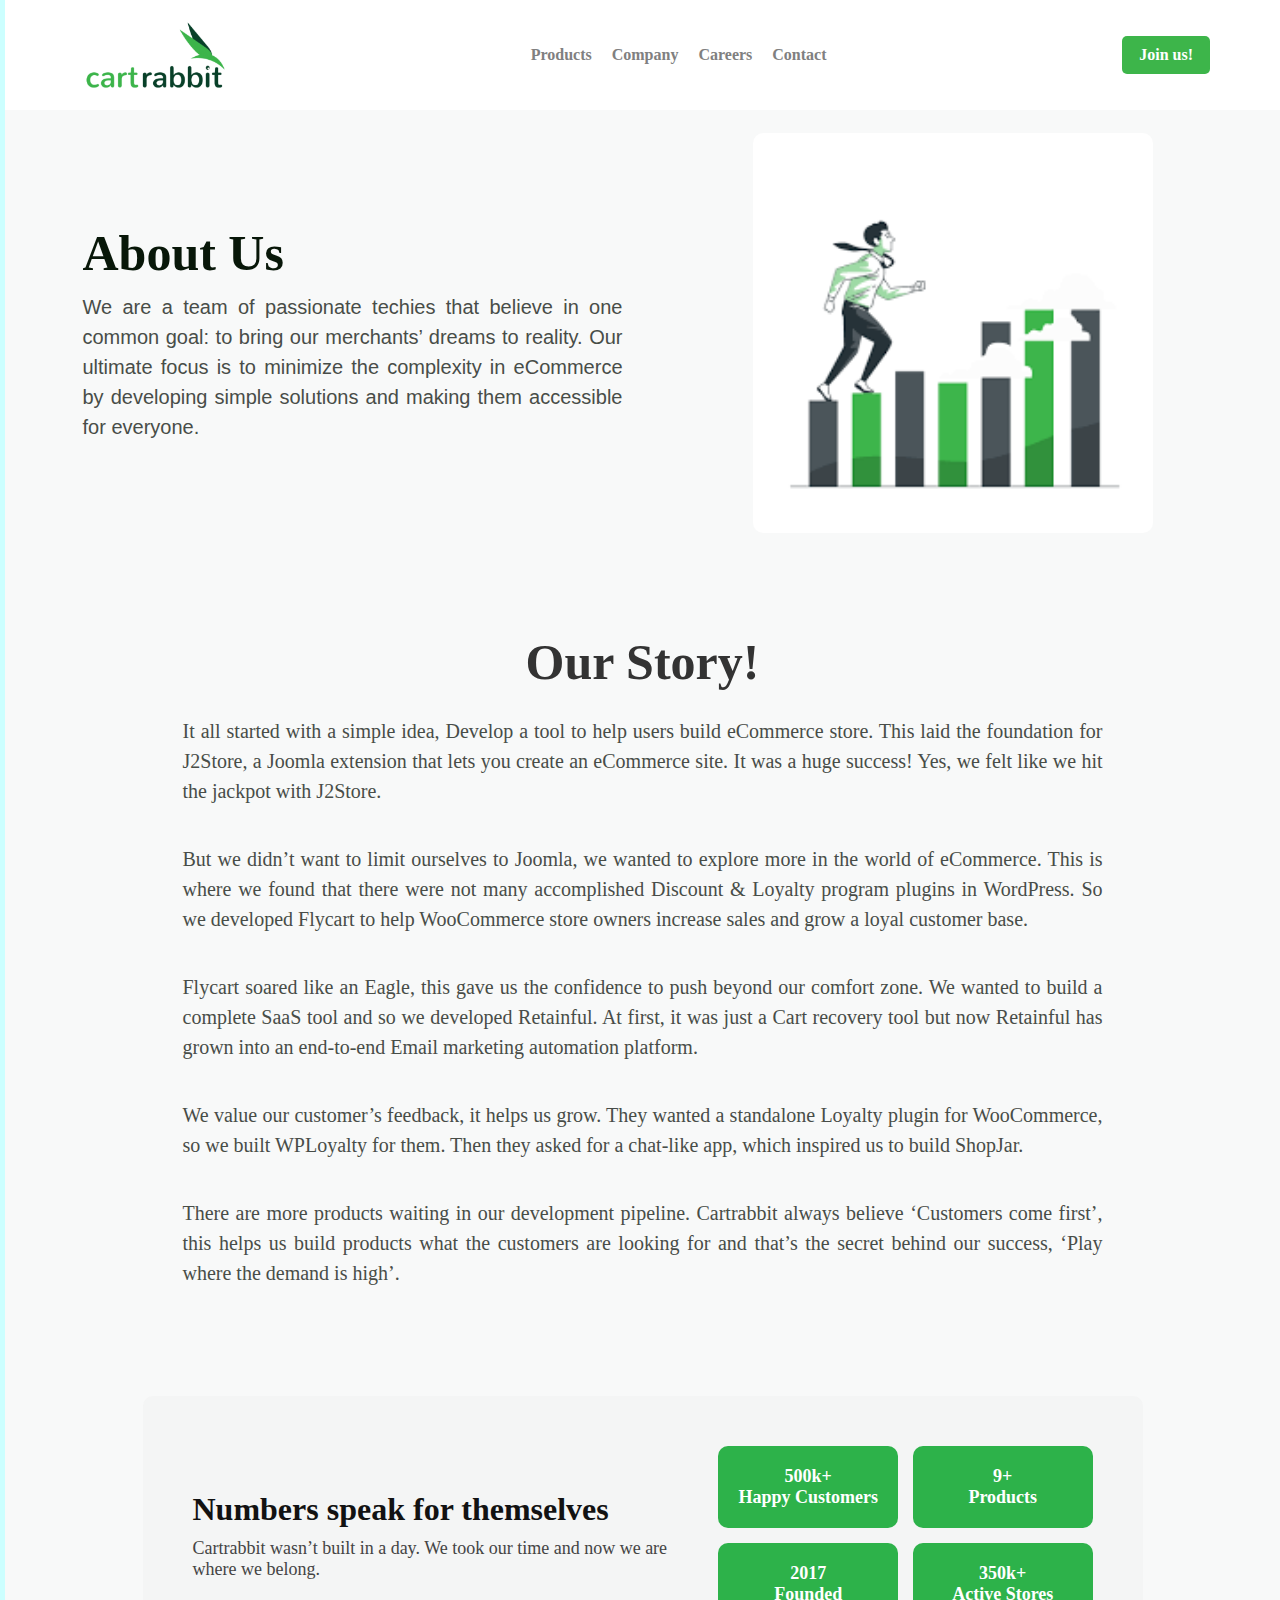
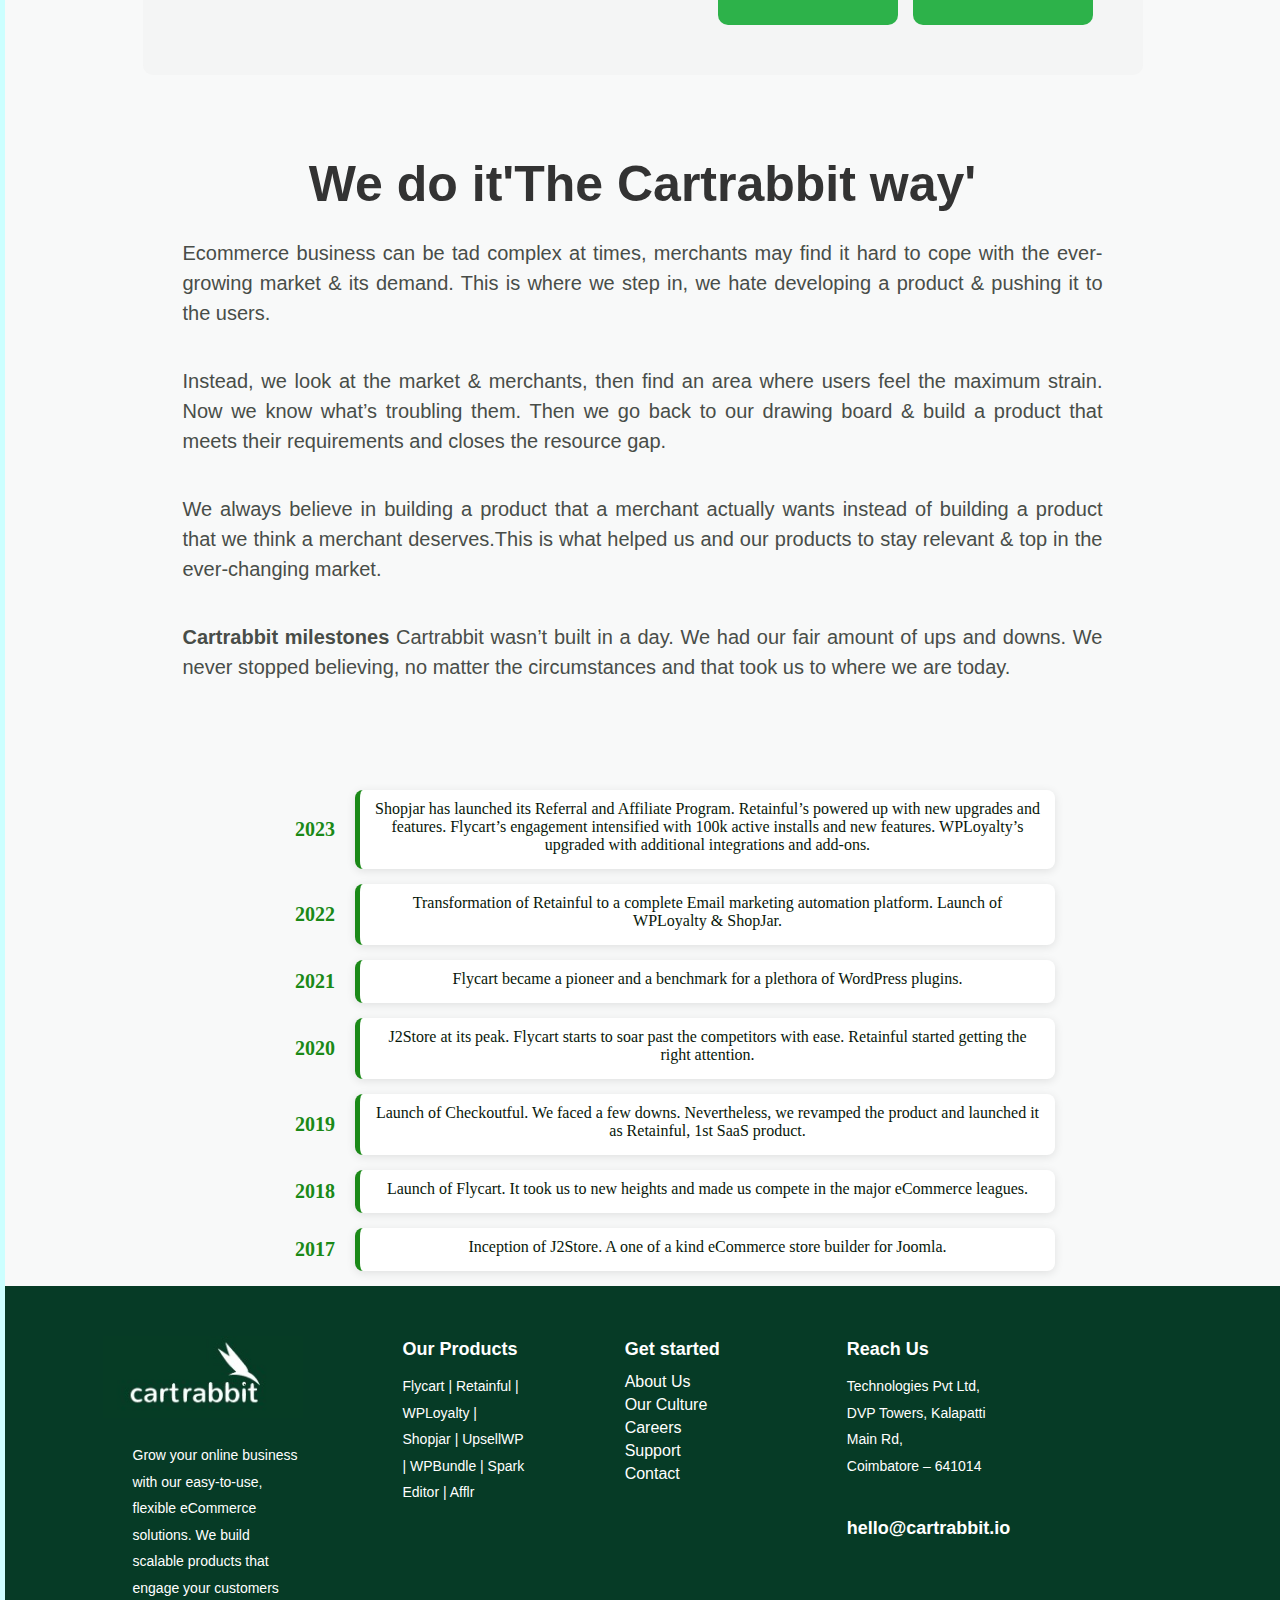
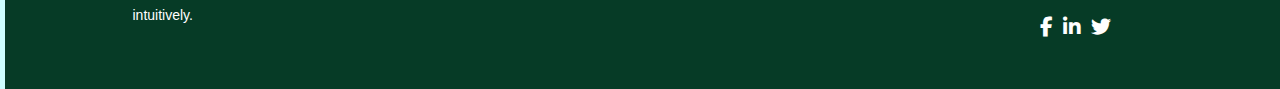
<file: index.html>
<!DOCTYPE html>
<html lang="en">
<head>
    <meta charset="UTF-8">
    <meta name="viewport" content="width=device-width, initial-scale=1.0">
    <title>Cartrabbit</title>
    <link rel="stylesheet" href="assets\style.css">
    <link rel="stylesheet" href="https://cdnjs.cloudflare.com/ajax/libs/font-awesome/6.7.2/css/all.min.css">
</head>
<body>
   <header class="header">
        <img src="assets/images/cartrabbit_logo.png" alt="Cartrabbit Logo" class="logo">
        <nav>
            <ul class="nav-links">
                <li><a href="#">Products</a></li>
                <li><a href="#">Company</a></li>
                <li><a href="#">Careers</a></li>
                <li><a href="#">Contact</a></li>
            </ul>
        </nav>
        <a href="#" class="action">Join us!</a>
   </header>
   <section class="about">
    <div class="about-content">
        <h1>About Us</h1>
        <p>We are a team of passionate techies that believe in one common goal: to bring our merchants’ dreams to reality. Our ultimate focus is to minimize the complexity in eCommerce by developing simple solutions and making them accessible for everyone.</p>
    </div>
    <div class="about-image">
        <img src="assets/images/cartrabbit_image.png" alt="About Us Image">
    </div>
</section>
   <section class="story">
        <h1>Our Story!</h1>
        <p>It all started with a simple idea, Develop a tool to help users build eCommerce store. This laid the foundation for J2Store, a Joomla extension that lets you create an eCommerce site. It was a huge success! Yes, we felt like we hit the jackpot with J2Store.</p>
        <br>
        <p>But we didn’t want to limit ourselves to Joomla, we wanted to explore more in the world of eCommerce. This is where we found that there were not many accomplished Discount & Loyalty program plugins in WordPress. So we developed Flycart to help WooCommerce store owners increase sales and grow a loyal customer base. </p>
        <br>
        <p>Flycart soared like an Eagle, this gave us the confidence to push beyond our comfort zone. We wanted to build a complete SaaS tool and so we developed Retainful. At first, it was just a Cart recovery tool but now Retainful has grown into an end-to-end Email marketing automation platform.</p>
        <br>
        <p>We value our customer’s feedback, it helps us grow. They wanted a standalone Loyalty plugin for WooCommerce, so we built WPLoyalty for them. Then they asked for a chat-like app, which inspired us to build ShopJar.</p>
        <br>
        <p>There are more products waiting in our development pipeline. Cartrabbit always believe ‘Customers come first’, this helps us build products what the customers are looking for and that’s the secret behind our success, ‘Play where the demand is high’.</p>
        <br>
</section>
   <section class="numbers-section">
    <div class="numbers-content">
        <h2>Numbers speak for themselves</h2>
        <p>Cartrabbit wasn’t built in a day. We took our time and now we are where we belong.</p>
    </div>
    <div class="stats-grid">
        <div class="stat-box"><strong>500k+</strong> <br> Happy Customers</div>
        <div class="stat-box"><strong>9+</strong> <br> Products</div>
        <div class="stat-box"><strong>2017</strong> <br> Founded</div>
        <div class="stat-box"><strong>350k+</strong> <br> Active Stores</div>
    </div>
</section>
<section>
    <section class="way">
        <h1>We do it'The Cartrabbit way'</h1>
        <p>Ecommerce business can be tad complex at times, merchants may find it hard to cope with the ever-growing market & its demand. This is where we step in,  we hate developing a product & pushing it to the users.</p>
        <br>
        <p>Instead, we look at the market & merchants, then find an area where users feel the maximum strain. Now we know what’s troubling them. Then we go back to our drawing board & build a product that meets their requirements and closes the resource gap. </p>
        <br>
        <p>We always believe in building a product that a merchant actually wants instead of building a product that we think a merchant deserves.This is what helped us and our products to stay relevant & top in the ever-changing market. </p>
        <br>
        <p><strong class="bold-text">Cartrabbit milestones </strong> Cartrabbit wasn’t built in a day. We had our fair amount of ups and downs. We never stopped believing, no matter the circumstances and that took us to where we are today.</p>
        <br>
    </section>
</section>
<div class="timeline">

    <div class="timeline-item">
        <div class="year">2023</div>
        <div class="content highlight">
            Shopjar has launched its Referral and Affiliate Program. Retainful’s powered up with new upgrades and features. 
            Flycart’s engagement intensified with 100k active installs and new features. WPLoyalty’s upgraded with additional integrations and add-ons.
        </div>
    </div>

    <div class="timeline-item">
        <div class="year">2022</div>
        <div class="content">
            Transformation of Retainful to a complete Email marketing automation platform. Launch of WPLoyalty & ShopJar.
        </div>
    </div>

    <div class="timeline-item">
        <div class="year">2021</div>
        <div class="content">
            Flycart became a pioneer and a benchmark for a plethora of WordPress plugins.
        </div>
    </div>

    <div class="timeline-item">
        <div class="year">2020</div>
        <div class="content">
            J2Store at its peak. Flycart starts to soar past the competitors with ease. Retainful started getting the right attention.
        </div>
    </div>

    <div class="timeline-item" style="justify-content: center;">
        <div class="year">2019</div>
        <div class="content">
            Launch of Checkoutful. We faced a few downs. Nevertheless, we revamped the product and launched it as Retainful, 1st SaaS product.
        </div>
    </div>

    <div class="timeline-item">
        <div class="year">2018</div>
        <div class="content">
            Launch of Flycart. It took us to new heights and made us compete in the major eCommerce leagues.
        </div>
    </div>

    <div class="timeline-item">
        <div class="year">2017</div>
        <div class="content">
            Inception of J2Store. A one of a kind eCommerce store builder for Joomla.
        </div>
    </div>

</div>
<footer class="footer">
    <div class="container">
        <div class="footer-col">
            <img src="assets/images/footer.jpg" alt="Cartrabbit Logo" class="logo">
            <p>Grow your online business with our easy-to-use, flexible eCommerce solutions. We build scalable products that engage your customers intuitively.</p>
        </div>
        <div class="footer-col">
            <h3>Our Products</h3>
            <p>Flycart | Retainful | WPLoyalty | Shopjar | UpsellWP | WPBundle | Spark Editor | Afflr</p>
        </div>
        <div class="footer-col">
            <h3>Get started</h3>
            <ul>
                <li><a href="#">About Us</a></li>
                <li><a href="#">Our Culture</a></li>
                <li><a href="#">Careers</a></li>
                <li><a href="#">Support</a></li>
                <li><a href="#">Contact</a></li>
            </ul>
        </div>
        <div class="footer-col">
            <h3>Reach Us</h3>
            <p>Technologies Pvt Ltd,<br>
                DVP Towers, Kalapatti Main Rd,<br>
                Coimbatore – 641014</p>
                <br><br>
            <h3>hello@cartrabbit.io</h3>
        </div>
        <div class="footer-col">
            <div class="social-links">
                <a href="#"><i class="fab fa-facebook-f"></i></a>
                <a href="#"><i class="fab fa-linkedin-in"></i></a>
                <a href="#"><i class="fab fa-twitter"></i></a>
            </div>
        </div>
    </div>
</footer>
</body>
</html>
</file>
